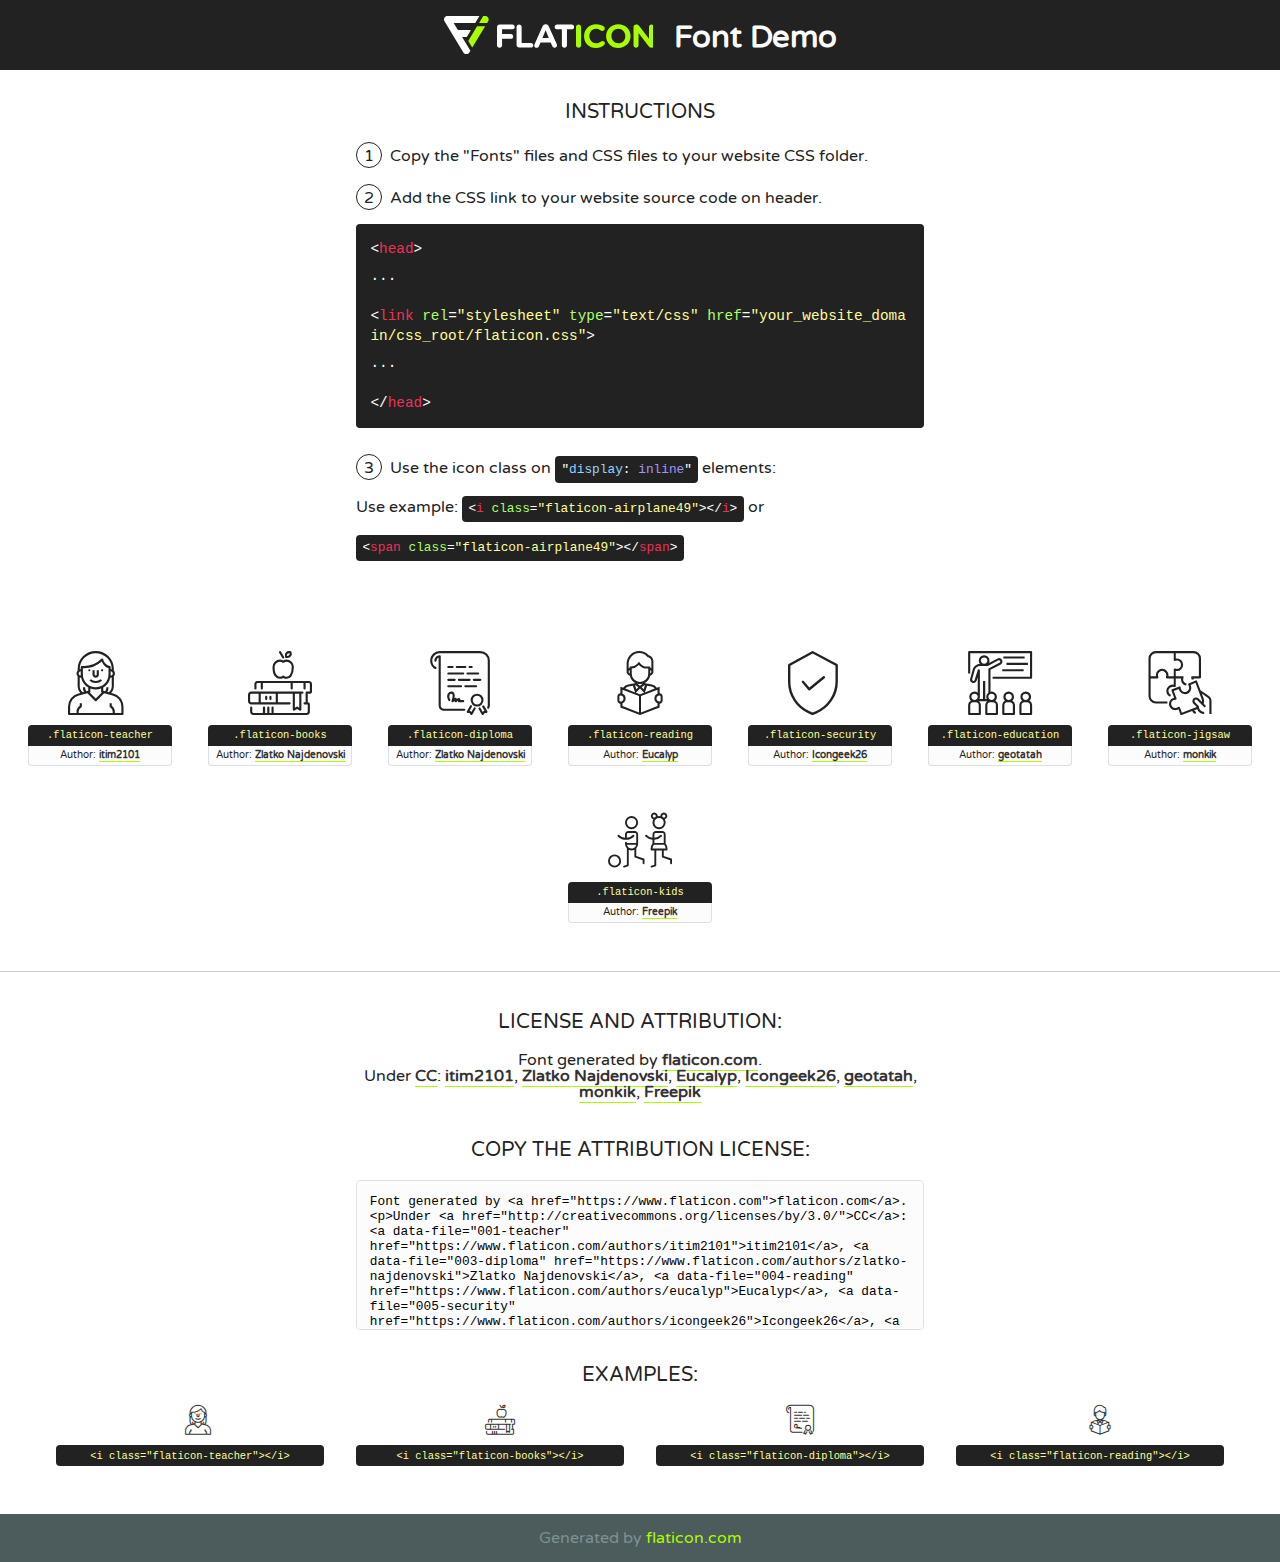
<file: assets/fonts/flaticon/font/flaticon.html>
<!DOCTYPE html>
<!--
  Flaticon icon font: Flaticon
  Creation date: 26/01/2019 10:34
-->
<html>
<!DOCTYPE html>
<html>

<head>
    <title>Flaticon WebFont</title>
    <link href="http://fonts.googleapis.com/css?family=Varela+Round" rel="stylesheet" type="text/css" />
    <link rel="stylesheet" type="text/css" href="flaticon.css">
    <meta charset="UTF-8">
    <style>
    html, body, div, span, applet, object, iframe,
    h1, h2, h3, h4, h5, h6, p, blockquote, pre,
    a, abbr, acronym, address, big, cite, code,
    del, dfn, em, img, ins, kbd, q, s, samp,
    small, strike, strong, sub, sup, tt, var,
    b, u, i, center,
    dl, dt, dd, ol, ul, li,
    fieldset, form, label, legend,
    table, caption, tbody, tfoot, thead, tr, th, td,
    article, aside, canvas, details, embed, 
    figure, figcaption, footer, header, hgroup, 
    menu, nav, output, ruby, section, summary,
    time, mark, audio, video {
        margin: 0;
        padding: 0;
        border: 0;
        font-size: 100%;
        font: inherit;
        vertical-align: baseline;
    }
    /* HTML5 display-role reset for older browsers */
    article, aside, details, figcaption, figure, 
    footer, header, hgroup, menu, nav, section {
        display: block;
    }
    body {
        line-height: 1;
    }
    ol, ul {
        list-style: none;
    }
    blockquote, q {
        quotes: none;
    }
    blockquote:before, blockquote:after,
    q:before, q:after {
        content: '';
        content: none;
    }
    table {
        border-collapse: collapse;
        border-spacing: 0;
    }
    body {
        font-family: 'Varela Round', Helvetica, Arial, sans-serif;
        font-size: 16px;
        color: #222;
    }
    a {
        color: #333;
        border-bottom: 1px solid #a9fd00;
        font-weight: bold;
        text-decoration: none;
    }
    * {
        -moz-box-sizing: border-box;
        -webkit-box-sizing: border-box;
        box-sizing: border-box;
        margin: 0;
        padding: 0;
    }
    [class^="flaticon-"]:before, [class*=" flaticon-"]:before, [class^="flaticon-"]:after, [class*=" flaticon-"]:after {
        font-family: Flaticon;
        font-size: 30px;
        font-style: normal;
        margin-left: 20px;
        color: #333;
    }
    .wrapper {
        max-width: 600px;
        margin: auto;
        padding: 0 1em;
    }
    .title {
        font-size: 1.25em;
        text-align: center;
        margin-bottom: 1em;
        text-transform: uppercase;
    }
    header {
        text-align: center;
        background-color: #222;
        color: #fff;
        padding: 1em;
    }
    header .logo {
        width: 210px;
        height: 38px;
        display: inline-block;
        vertical-align: middle;
        margin-right: 1em;
        border: none;
    }
    header strong {
        font-size: 1.95em;
        font-weight: bold;
        vertical-align: middle;
        margin-top: 5px;
        display: inline-block;
    }
    .demo {
        margin: 2em auto;
        line-height: 1.25em;
    }
    .demo ul li {
        margin-bottom: 1em;
    }
    .demo ul li .num {
        color: #222;
        border-radius: 20px;
        display: inline-block;
        width: 26px;
        padding: 3px;
        height: 26px;
        text-align: center;
        margin-right: 0.5em;
        border: 1px solid #222;
    }
    .demo ul li code {
        background-color: #222;
        border-radius: 4px;
        padding: 0.25em 0.5em;
        display: inline-block;
        color: #fff;
        font-family: Consolas,Monaco,Lucida Console,Liberation Mono,DejaVu Sans Mono,Bitstream Vera Sans Mono,Courier New, monospace;
        font-weight: lighter;
        margin-top: 1em;
        font-size: 0.8em;
        word-break: break-all;
    }
    .demo ul li code.big {
        padding: 1em;
        font-size: 0.9em;
    }
    .demo ul li code .red {
        color: #EF3159;
    }
    .demo ul li code .green {
        color: #ACFF65;
    }
    .demo ul li code .yellow {
        color: #FFFF99;
    }
    .demo ul li code .blue {
        color: #99D3FF;
    }
    .demo ul li code .purple {
        color: #A295FF;
    }
    .demo ul li code .dots {
        margin-top: 0.5em;
        display: block;
    }
    #glyphs {
        border-bottom: 1px solid #ccc;
        padding: 2em 0;
        text-align: center;
    }
    .glyph {
        display: inline-block;
        width: 9em;
        margin: 1em;
        text-align: center;
        vertical-align: top;
        background: #FFF;
    }
    .glyph .glyph-icon {
        padding: 10px;
        display: block;
        font-family:"Flaticon";
        font-size: 64px;
        line-height: 1;
    }
    .glyph .glyph-icon:before {
        font-size: 64px;
        color: #222;
        margin-left: 0;
    }
    .class-name {
        font-size: 0.65em;
        background-color: #222;
        color: #fff;
        border-radius: 4px 4px 0 0;
        padding: 0.5em;
        color: #FFFF99;
        font-family: Consolas,Monaco,Lucida Console,Liberation Mono,DejaVu Sans Mono,Bitstream Vera Sans Mono,Courier New, monospace;
    }
    .author-name {
        font-size: 0.6em;
        background-color: #fcfcfd;
        border: 1px solid #DEDEE4;
        border-top: 0;
        border-radius: 0 0 4px 4px;
        padding: 0.5em;
    }
    .class-name:last-child {
        font-size: 10px;
        color:#888;
    }
    .class-name:last-child a {
        font-size: 10px;
        color:#555;
    }
    .class-name:last-child a:hover {
        color:#a9fd00;
    }
    .glyph > input {
        display: block;
        width: 100px;
        margin: 5px auto;
        text-align: center;
        font-size: 12px;
        cursor: text;
    }
    .glyph > input.icon-input {
        font-family:"Flaticon";
        font-size: 16px;
        margin-bottom: 10px;
    }
    .attribution .title {
        margin-top: 2em;
    }
    .attribution textarea {
        background-color: #fcfcfd;
        padding: 1em;
        border: none;
        box-shadow: none;
        border: 1px solid #DEDEE4;
        border-radius: 4px;
        resize: none;
        width: 100%;
        height: 150px;
        font-size: 0.8em;
        font-family: Consolas,Monaco,Lucida Console,Liberation Mono,DejaVu Sans Mono,Bitstream Vera Sans Mono,Courier New, monospace;
        -webkit-appearance: none;
    }
    .iconsuse {
        margin: 2em auto;
        text-align: center;
        max-width: 1200px;
    }
    .iconsuse:after {
        content: '';
        display: table;
        clear: both;
    }
    .iconsuse .image {
        float: left;
        width: 25%;
        padding: 0 1em;
    }
    .iconsuse .image p {
        margin-bottom: 1em;
    }
    .iconsuse .image span {
        display: block;
        font-size: 0.65em;
        background-color: #222;
        color: #fff;
        border-radius: 4px;
        padding: 0.5em;
        color: #FFFF99;
        margin-top: 1em;
        font-family: Consolas,Monaco,Lucida Console,Liberation Mono,DejaVu Sans Mono,Bitstream Vera Sans Mono,Courier New, monospace;
    }
    #footer {
        text-align: center;
        background-color: #4C5B5C;
        color: #7c9192;
        padding: 1em;
    }
    #footer a {
        border: none;
        color: #a9fd00;
        font-weight: normal;
    }
    @media (max-width: 960px) {
        .iconsuse .image {
            width: 50%;
        }
    }
    @media (max-width: 560px) {
        .iconsuse .image {
            width: 100%;
        }
    }
    </style>
</head>

<body class="characters-off">

    <header>
        <a href="https://www.flaticon.com" target="_blank" class="logo">
            <svg version="1.1" xmlns="http://www.w3.org/2000/svg" xmlns:xlink="http://www.w3.org/1999/xlink" xmlns:a="http://ns.adobe.com/AdobeSVGViewerExtensions/3.0/" viewBox="0 0 560.875 102.036" enable-background="new 0 0 560.875 102.036" xml:space="preserve">
                <defs>
                </defs>
                <g>
                    <g class="letters">
                        <path fill="#ffffff" d="M141.596,29.675c0-3.777,2.985-6.767,6.764-6.767h34.438c3.426,0,6.15,2.728,6.15,6.15
                        c0,3.43-2.724,6.149-6.15,6.149h-27.674v13.091h23.719c3.429,0,6.151,2.724,6.151,6.15c0,3.43-2.723,6.149-6.151,6.149h-23.719
                        v17.574c0,3.773-2.986,6.761-6.764,6.761c-3.779,0-6.764-2.989-6.764-6.761V29.675z"></path>
                        <path fill="#ffffff" d="M193.844,29.149c0-3.781,2.985-6.767,6.764-6.767c3.776,0,6.763,2.985,6.763,6.767v42.957h25.039
                        c3.426,0,6.149,2.726,6.149,6.153c0,3.425-2.723,6.15-6.149,6.15h-31.802c-3.779,0-6.764-2.986-6.764-6.768V29.149z"></path>
                        <path fill="#ffffff" d="M241.891,75.71l21.438-48.407c1.492-3.341,4.215-5.357,7.906-5.357h0.792
                        c3.686,0,6.323,2.017,7.815,5.357l21.439,48.407c0.436,0.967,0.701,1.845,0.701,2.723c0,3.602-2.809,6.501-6.414,6.501
                        c-3.161,0-5.269-1.845-6.499-4.655l-4.132-9.661h-27.059l-4.301,10.102c-1.144,2.631-3.426,4.214-6.237,4.214
                        c-3.517,0-6.24-2.81-6.24-6.325C241.1,77.64,241.451,76.677,241.891,75.71z M279.932,58.666l-8.521-20.297l-8.526,20.297H279.932
                        z"></path>
                        <path fill="#ffffff" d="M314.864,35.387H301.86c-3.429,0-6.239-2.813-6.239-6.238c0-3.429,2.811-6.24,6.239-6.24h39.533
                        c3.426,0,6.237,2.811,6.237,6.24c0,3.425-2.811,6.238-6.237,6.238h-13.001v42.785c0,3.773-2.99,6.761-6.764,6.761
                        c-3.779,0-6.764-2.989-6.764-6.761V35.387z"></path>
                        <path fill="#A9FD00" d="M352.615,29.149c0-3.781,2.985-6.767,6.767-6.767c3.774,0,6.761,2.985,6.761,6.767v49.024
                        c0,3.773-2.987,6.761-6.761,6.761c-3.781,0-6.767-2.989-6.767-6.761V29.149z"></path>
                        <path fill="#A9FD00" d="M374.132,53.836v-0.179c0-17.481,13.178-31.801,32.065-31.801c9.22,0,15.459,2.458,20.557,6.238
                        c1.402,1.054,2.637,2.985,2.637,5.357c0,3.692-2.985,6.59-6.681,6.59c-1.845,0-3.071-0.702-4.044-1.319
                        c-3.776-2.813-7.729-4.393-12.562-4.393c-10.364,0-17.831,8.611-17.831,19.154v0.173c0,10.542,7.291,19.329,17.831,19.329
                        c5.715,0,9.492-1.756,13.359-4.834c1.049-0.874,2.458-1.491,4.039-1.491c3.429,0,6.325,2.813,6.325,6.236
                        c0,2.106-1.056,3.78-2.282,4.834c-5.539,4.834-12.036,7.733-21.878,7.733C387.572,85.464,374.132,71.493,374.132,53.836z"></path>
                        <path fill="#A9FD00" d="M433.009,53.836v-0.179c0-17.481,13.79-31.801,32.766-31.801c18.981,0,32.592,14.143,32.592,31.628v0.173
                        c0,17.483-13.785,31.807-32.769,31.807C446.625,85.464,433.009,71.32,433.009,53.836z M484.224,53.836v-0.179
                        c0-10.539-7.725-19.326-18.626-19.326c-10.893,0-18.449,8.611-18.449,19.154v0.173c0,10.542,7.73,19.329,18.626,19.329
                        C476.676,72.986,484.224,64.378,484.224,53.836z"></path>
                        <path fill="#A9FD00" d="M506.233,29.321c0-3.774,2.99-6.763,6.767-6.763h1.401c3.252,0,5.183,1.583,7.029,3.953l26.093,34.265
                        V29.059c0-3.692,2.99-6.677,6.681-6.677c3.683,0,6.671,2.985,6.671,6.677v48.934c0,3.78-2.987,6.765-6.764,6.765h-0.436
                        c-3.257,0-5.188-1.581-7.034-3.953l-27.056-35.492v32.944c0,3.687-2.985,6.676-6.678,6.676c-3.683,0-6.673-2.989-6.673-6.676
                        V29.321z"></path>
                    </g>
                    <g class="insignia">
                        <path fill="#ffffff" d="M48.372,56.137h12.517l11.156-18.537H37.186L25.688,18.539h57.825L94.668,0H9.271
                        C5.925,0,2.842,1.801,1.198,4.716c-1.644,2.907-1.593,6.482,0.134,9.343l50.38,83.501c1.678,2.781,4.689,4.476,7.938,4.476
                        c3.246,0,6.257-1.695,7.935-4.476l2.898-4.804L48.372,56.137z"></path>
                        <g class="i">
                            <path fill="#A9FD00" d="M93.575,18.539h0.031v0.004l21.652,0.004l2.705-4.488c1.727-2.861,1.778-6.436,0.133-9.343
                            C116.454,1.801,113.371,0,110.026,0h-5.294L93.575,18.539z"></path>
                            <polygon fill="#A9FD00" points="88.291,27.356 64.725,66.486 75.519,84.404 109.942,27.356"></polygon>
                        </g>
                    </g>
                </g>
            </svg>
        </a>
        <strong>Font Demo</strong>
    </header>


    <section class="demo wrapper">

        <p class="title">Instructions</p>

        <ul>
            <li>
                <span class="num">1</span>Copy the "Fonts" files and CSS files to your website CSS folder.
            </li>
            <li>
                <span class="num">2</span>Add the CSS link to your website source code on header.
                <code class="big">
                    &lt;<span class="red">head</span>&gt;
                    <br/><span class="dots">...</span>
                    <br/>&lt;<span class="red">link</span> <span class="green">rel</span>=<span class="yellow">"stylesheet"</span> <span class="green">type</span>=<span class="yellow">"text/css"</span> <span class="green">href</span>=<span class="yellow">"your_website_domain/css_root/flaticon.css"</span>&gt;
                    <br/><span class="dots">...</span>
                    <br/>&lt;/<span class="red">head</span>&gt;
                </code>
            </li>

            <li>
                <p>
                    <span class="num">3</span>Use the icon class on <code>"<span class="blue">display</span>:<span class="purple"> inline</span>"</code> elements:
                    <br />
                    Use example: <code>&lt;<span class="red">i</span> <span class="green">class</span>=<span class="yellow">&quot;flaticon-airplane49&quot;</span>&gt;&lt;/<span class="red">i</span>&gt;</code> or <code>&lt;<span class="red">span</span> <span class="green">class</span>=<span class="yellow">&quot;flaticon-airplane49&quot;</span>&gt;&lt;/<span class="red">span</span>&gt;</code>
            </li>
        </ul>

    </section>




   <section id="glyphs">          
    
      
        <div class="glyph"><div class="glyph-icon flaticon-teacher"></div>
            <div class="class-name">.flaticon-teacher</div>
            <div class="author-name">Author: <a data-file="001-teacher" href="https://www.flaticon.com/authors/itim2101">itim2101</a> </div> 
        </div>        
        
        <div class="glyph"><div class="glyph-icon flaticon-books"></div>
            <div class="class-name">.flaticon-books</div>
            <div class="author-name">Author: <a data-file="002-books" href="https://www.flaticon.com/authors/zlatko-najdenovski">Zlatko Najdenovski</a> </div> 
        </div>        
        
        <div class="glyph"><div class="glyph-icon flaticon-diploma"></div>
            <div class="class-name">.flaticon-diploma</div>
            <div class="author-name">Author: <a data-file="003-diploma" href="https://www.flaticon.com/authors/zlatko-najdenovski">Zlatko Najdenovski</a> </div> 
        </div>        
        
        <div class="glyph"><div class="glyph-icon flaticon-reading"></div>
            <div class="class-name">.flaticon-reading</div>
            <div class="author-name">Author: <a data-file="004-reading" href="https://www.flaticon.com/authors/eucalyp">Eucalyp</a> </div> 
        </div>        
        
        <div class="glyph"><div class="glyph-icon flaticon-security"></div>
            <div class="class-name">.flaticon-security</div>
            <div class="author-name">Author: <a data-file="005-security" href="https://www.flaticon.com/authors/icongeek26">Icongeek26</a> </div> 
        </div>        
        
        <div class="glyph"><div class="glyph-icon flaticon-education"></div>
            <div class="class-name">.flaticon-education</div>
            <div class="author-name">Author: <a data-file="006-education" href="https://www.flaticon.com/authors/geotatah">geotatah</a> </div> 
        </div>        
        
        <div class="glyph"><div class="glyph-icon flaticon-jigsaw"></div>
            <div class="class-name">.flaticon-jigsaw</div>
            <div class="author-name">Author: <a data-file="007-jigsaw" href="https://www.flaticon.com/authors/monkik">monkik</a> </div> 
        </div>        
        
        <div class="glyph"><div class="glyph-icon flaticon-kids"></div>
            <div class="class-name">.flaticon-kids</div>
            <div class="author-name">Author: <a data-file="008-kids" href="http://www.freepik.com">Freepik</a> </div> 
        </div>        
        

    </section>



    <section class="attribution wrapper"   style="text-align:center;">

      <div class="title">License and attribution:</div><div class="attrDiv">Font generated by <a href="https://www.flaticon.com">flaticon.com</a>. <div><p>Under <a href="http://creativecommons.org/licenses/by/3.0/">CC</a>: <a data-file="001-teacher" href="https://www.flaticon.com/authors/itim2101">itim2101</a>, <a data-file="003-diploma" href="https://www.flaticon.com/authors/zlatko-najdenovski">Zlatko Najdenovski</a>, <a data-file="004-reading" href="https://www.flaticon.com/authors/eucalyp">Eucalyp</a>, <a data-file="005-security" href="https://www.flaticon.com/authors/icongeek26">Icongeek26</a>, <a data-file="006-education" href="https://www.flaticon.com/authors/geotatah">geotatah</a>, <a data-file="007-jigsaw" href="https://www.flaticon.com/authors/monkik">monkik</a>, <a data-file="008-kids" href="http://www.freepik.com">Freepik</a></p>  </div>
      </div>
      <div class="title">Copy the Attribution License:</div>

    <textarea onclick="this.focus();this.select();">Font generated by &lt;a href=&quot;https://www.flaticon.com&quot;&gt;flaticon.com&lt;/a&gt;. <p>Under <a href="http://creativecommons.org/licenses/by/3.0/">CC</a>: <a data-file="001-teacher" href="https://www.flaticon.com/authors/itim2101">itim2101</a>, <a data-file="003-diploma" href="https://www.flaticon.com/authors/zlatko-najdenovski">Zlatko Najdenovski</a>, <a data-file="004-reading" href="https://www.flaticon.com/authors/eucalyp">Eucalyp</a>, <a data-file="005-security" href="https://www.flaticon.com/authors/icongeek26">Icongeek26</a>, <a data-file="006-education" href="https://www.flaticon.com/authors/geotatah">geotatah</a>, <a data-file="007-jigsaw" href="https://www.flaticon.com/authors/monkik">monkik</a>, <a data-file="008-kids" href="http://www.freepik.com">Freepik</a></p>  
     </textarea>

    </section>

    <section class="iconsuse">

          <div class="title">Examples:</div>            
             
            <div class="image">
                <p>
                    <i class="glyph-icon flaticon-teacher"></i> 
                    <span>&lt;i class=&quot;flaticon-teacher&quot;&gt;&lt;/i&gt;</span>
                </p>
            </div>
            
            <div class="image">
                <p>
                    <i class="glyph-icon flaticon-books"></i> 
                    <span>&lt;i class=&quot;flaticon-books&quot;&gt;&lt;/i&gt;</span>
                </p>
            </div>
            
            <div class="image">
                <p>
                    <i class="glyph-icon flaticon-diploma"></i> 
                    <span>&lt;i class=&quot;flaticon-diploma&quot;&gt;&lt;/i&gt;</span>
                </p>
            </div>
            
            <div class="image">
                <p>
                    <i class="glyph-icon flaticon-reading"></i> 
                    <span>&lt;i class=&quot;flaticon-reading&quot;&gt;&lt;/i&gt;</span>
                </p>
            </div>
                       
        </div>
                            
    </section>

<div id="footer">
    <div>Generated by <a href="https://www.flaticon.com">flaticon.com</a>
    </div>
</div>



</body>
</html>
</file>
<file: assets/fonts/flaticon/font/flaticon.css>
/*
  	Flaticon icon font: Flaticon
  	Creation date: 26/01/2019 10:34
  	*/

@font-face {
  font-family: "Flaticon";
  src: url("./Flaticon.eot");
  src: url("./Flaticon.eot?#iefix") format("embedded-opentype"),
       url("./Flaticon.woff2") format("woff2"),
       url("./Flaticon.woff") format("woff"),
       url("./Flaticon.ttf") format("truetype"),
       url("./Flaticon.svg#Flaticon") format("svg");
  font-weight: normal;
  font-style: normal;
}

@media screen and (-webkit-min-device-pixel-ratio:0) {
  @font-face {
    font-family: "Flaticon";
    src: url("./Flaticon.svg#Flaticon") format("svg");
  }
}

[class^="flaticon-"]:before, [class*=" flaticon-"]:before,
[class^="flaticon-"]:after, [class*=" flaticon-"]:after {   
  font-family: Flaticon;
        font-size: 20px;
font-style: normal;
margin-left: 20px;
}

.flaticon-teacher:before { content: "\f100"; }
.flaticon-books:before { content: "\f101"; }
.flaticon-diploma:before { content: "\f102"; }
.flaticon-reading:before { content: "\f103"; }
.flaticon-security:before { content: "\f104"; }
.flaticon-education:before { content: "\f105"; }
.flaticon-jigsaw:before { content: "\f106"; }
.flaticon-kids:before { content: "\f107"; }
</file>
